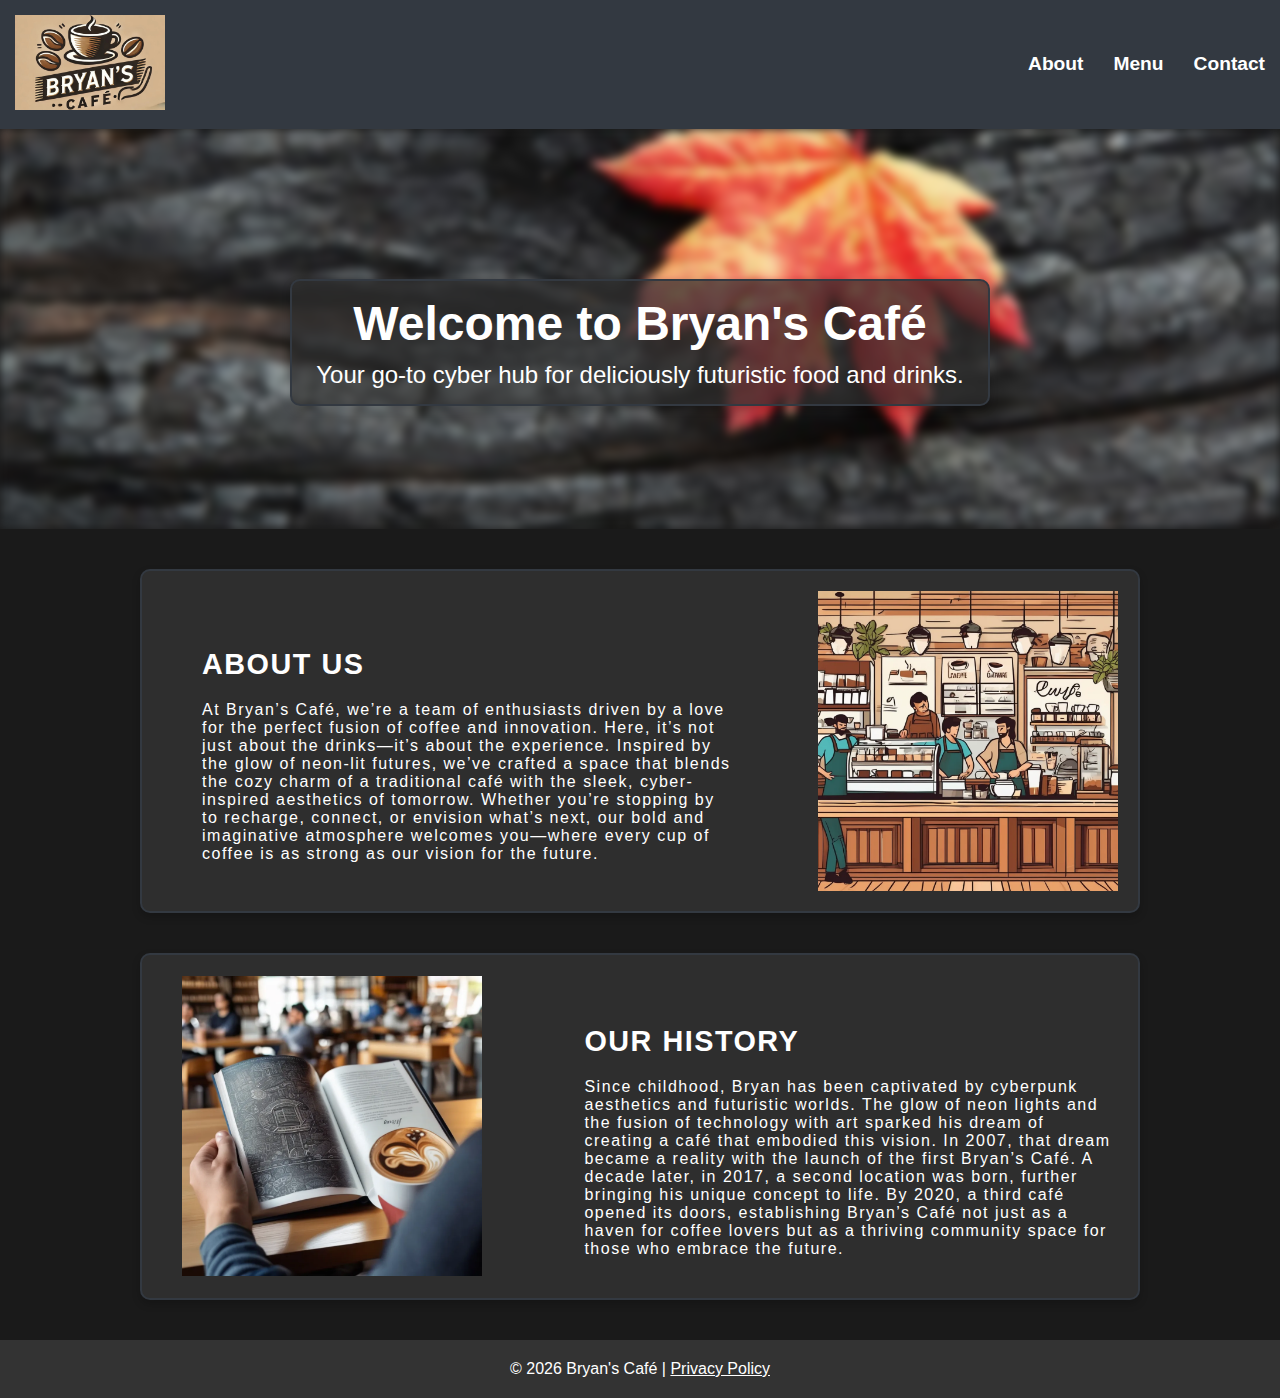
<file: index.html>
<!DOCTYPE html>
<html lang="en">
<head>
    <meta charset="UTF-8">
    <meta name="viewport" content="width=device-width, initial-scale=1.0">
    <title>Bryan's Cafe</title>
    <link rel="stylesheet" href="css/style.css">
</head>
<body>

    <!--Navigation Section-->
    <nav>
        <a href="about.html"><img src="imagen/logo2.jpg" alt="Bryan's Café Logo"></a>
        <ul class="center-nav">
            <li><a href="about.html">About</a></li>
            <li><a href="menu.html">Menu</a></li>
            <li><a href="contact.html">Contact</a></li>
        </ul>
    </nav>

    <!--Banner Section--> 
    <section class="banner">
        <div class="banner-text banner-framed-block">
            <h1>Welcome to Bryan's Café</h1>
            <p>Your go-to cyber hub for deliciously futuristic food and drinks.</p>
        </div>
        <img src="imagen/Imagen1.jpg" alt="Banner Image" class="banner-image">
    </section>

    <!-- About Us Section -->
    <section class="menu-section-title about-section">
        <div class="framed-content">
            <div class="text">
                <h2>About Us</h2>
                <p>At Bryan’s Café, we’re a team of enthusiasts driven by a love for the perfect fusion of coffee and innovation. Here, it’s not just about the drinks—it’s about the experience. Inspired by the glow of neon-lit futures, we’ve crafted a space that blends the cozy charm of a traditional café with the sleek, cyber-inspired aesthetics of tomorrow. Whether you’re stopping by to recharge, connect, or envision what’s next, our bold and imaginative atmosphere welcomes you—where every cup of coffee is as strong as our vision for the future.</p>
            </div>
            <img src="imagen/about.jpg.png" alt="About Bryan's Café" class="section-image">
        </div>
    </section>

    <!-- History Section -->
    <section class="menu-section-title history-section">
        <div class="framed-content">
            <img src="imagen/history.jpg.png" alt="History of Bryan's Café" class="section-image">
            <div class="text">
                <h2>Our History</h2>
                <p>Since childhood, Bryan has been captivated by cyberpunk aesthetics and futuristic worlds. The glow of neon lights and the fusion of technology with art sparked his dream of creating a café that embodied this vision. In 2007, that dream became a reality with the launch of the first Bryan’s Café. A decade later, in 2017, a second location was born, further bringing his unique concept to life. By 2020, a third café opened its doors, establishing Bryan’s Café not just as a haven for coffee lovers but as a thriving community space for those who embrace the future.</p>
            </div>
            
        </div>
    </section>

    <div class="clearfix"></div>

    <footer>
        <div class="footer-content">
            © <span id="year"></span> Bryan's Café | <a href="privacy policy.html" target="_blank">Privacy Policy</a>
        </div>
    </footer>

    <!-- Script para mostrar el año actual -->
    <script>
        document.getElementById("year").textContent = new Date().getFullYear();
    </script>

</body>
</html>
</file>
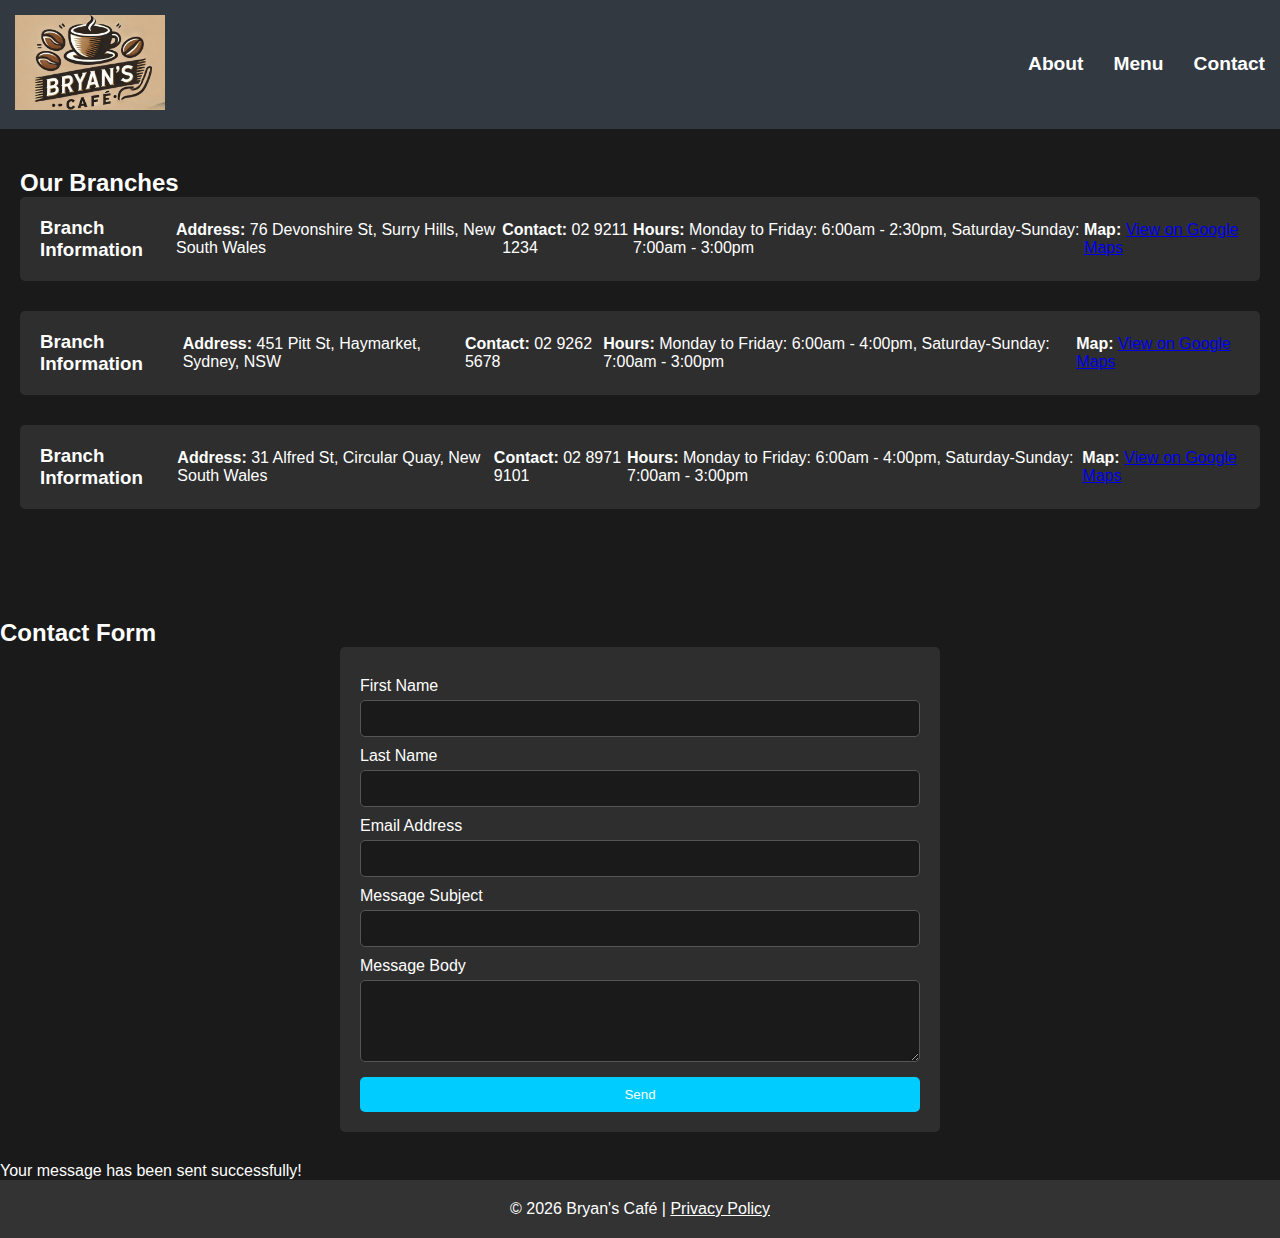
<file: contact.html>
<!DOCTYPE html>
<html lang="en">
<head>
    <meta charset="UTF-8">
    <meta name="viewport" content="width=device-width, initial-scale=1.0">
    <title>Bryan's Cafe contact</title>
    <link rel="stylesheet" href="css/style.css">
</head>
<body>

    <!--Navigation Section-->
    <nav>
        <a href="about.html"><img src="imagen/logo2.jpg" alt="Bryan's Café Logo"></a>
        <ul class="center-nav">
            <li><a href="about.html">About</a></li>
            <li><a href="menu.html">Menu</a></li>
            <li><a href="contact.html">Contact</a></li>
        </ul>
    </nav>

    <!--Branch Information-->
    <div class="branches">
    <h2>Our Branches</h2>
    <div id="branchesContainer"></div>

    </div>    

    <div class="contactform">
    <h2>Contact Form</h2>
    <form id="contactForm" onsubmit="submitForm(event)">
        <label for="firstName">First Name</label>
        <input type="text" id="firstName" name="firstName" required>

        <label for="lastName">Last Name</label>
        <input type="text" id="lastName" name="lastName" required>

        <label for="email">Email Address</label>
        <input type="email" id="email" name="email" required>

        <label for="subject">Message Subject</label>
        <input type="text" id="subject" name="subject" required>

        <label for="message">Message Body</label>
        <textarea id="message" name="message" rows="4" required></textarea>

        <button type="submit">Send</button>
    </form>
    </div>

    <div class="notification" id="notification">Your message has been sent successfully!</div>

    <script>
        function submitForm(event) {
            event.preventDefault(); // Prevents actual form submission

            // Show notification for successful message submission
            document.getElementById('notification').style.display = 'block';
            
            // Clear the form fields
            document.getElementById('contactForm').reset();

            // Hide the notification after a few seconds (optional)
            setTimeout(() => {
                document.getElementById('notification').style.display = 'none';
            }, 3000);
        }
    </script>

    <script>
        async function loadBranches() {
            try {
                const response = await fetch('branches.xml');
                const xmlText = await response.text();
                const parser = new DOMParser();
                const xmlDoc = parser.parseFromString(xmlText, "application/xml");
                
                const branches = xmlDoc.getElementsByTagName("branch");
                const container = document.getElementById("branchesContainer");

                for (let branch of branches) {
                    const address = branch.getElementsByTagName("address")[0].textContent;
                    const contact = branch.getElementsByTagName("contact")[0].textContent;
                    const hours = branch.getElementsByTagName("hours")[0].textContent;
                    const mapLink = branch.getElementsByTagName("map")[0].textContent;

                    const branchDiv = document.createElement("div");
                    branchDiv.className = "branch";

                    branchDiv.innerHTML = `
                        <h3>Branch Information</h3>
                        <p><strong>Address:</strong> ${address}</p>
                        <p><strong>Contact:</strong> ${contact}</p>
                        <p><strong>Hours:</strong> ${hours}</p>
                        <p><strong>Map:</strong> <a href="${mapLink}" target="_blank">View on Google Maps</a></p>
                    `;

                    container.appendChild(branchDiv);
                }
            } catch (error) {
                console.error("Error loading XML:", error);
            }
        }

        document.addEventListener("DOMContentLoaded", loadBranches);
    </script>

    <div class="clearfix"></div>

    <footer>
        <div class="footer-content">
            © <span id="year"></span> Bryan's Café | <a href="privacy policy.html" target="_blank">Privacy Policy</a>
        </div>
    </footer>

    <!-- Script para mostrar el año actual -->
    <script>
        document.getElementById("year").textContent = new Date().getFullYear();
    </script>

</body>
</html>
</file>
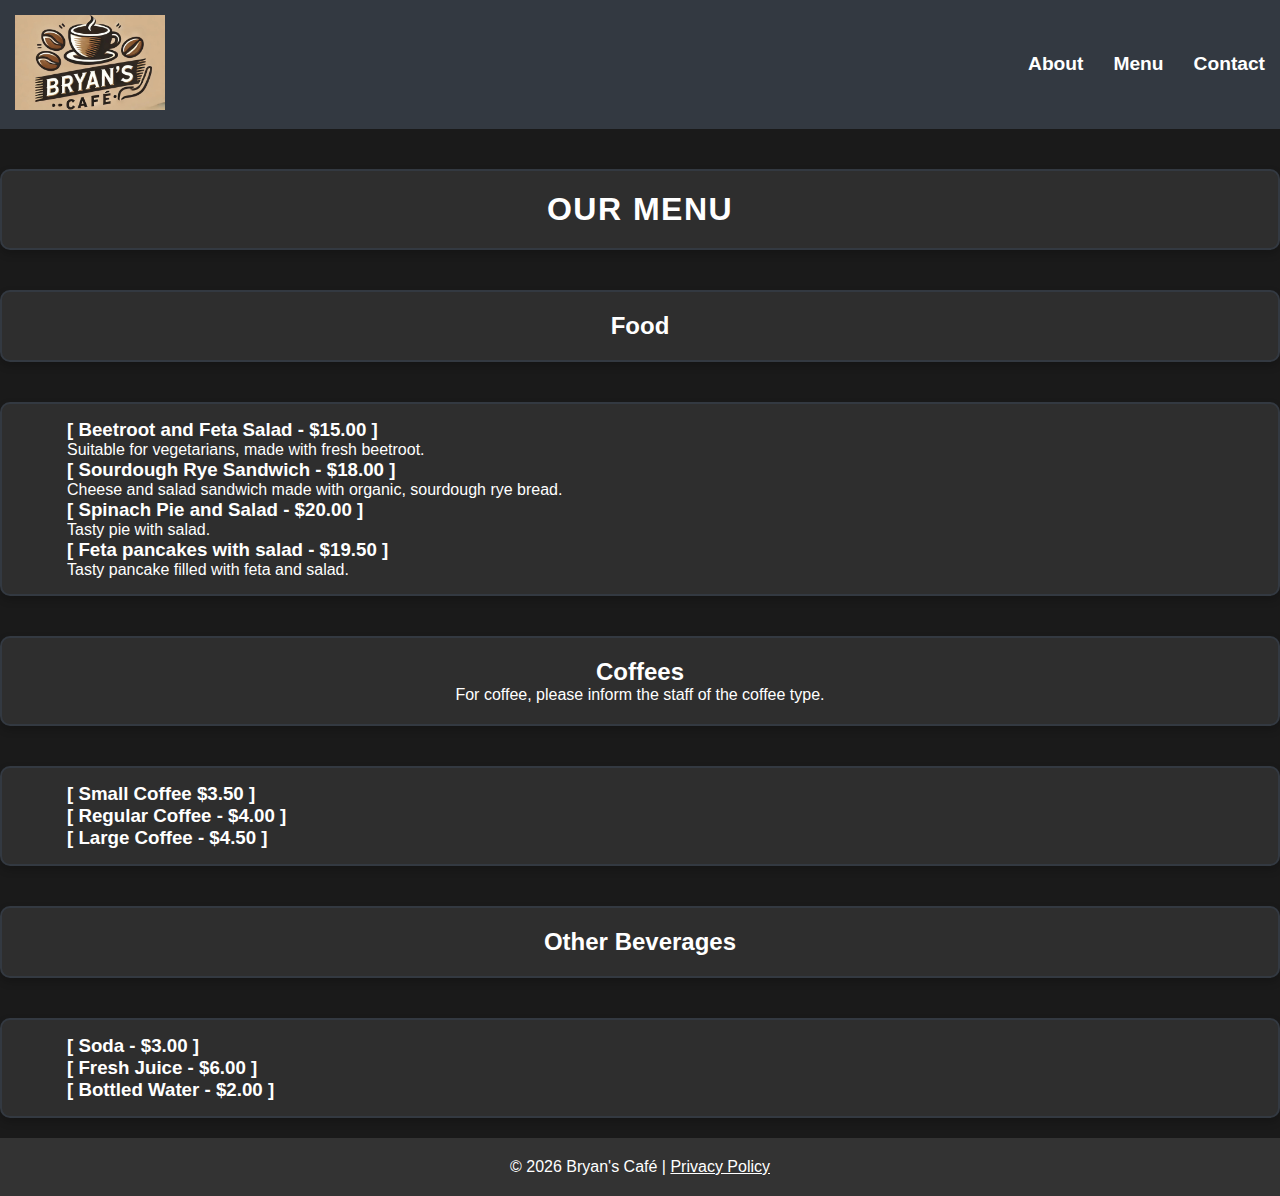
<file: menu.html>
<!DOCTYPE html>
<html lang="en">
<head>
    <meta charset="UTF-8">
    <meta name="viewport" content="width=device-width, initial-scale=1.0">
    <title>Bryan's Cafe menu</title>
    <link rel="stylesheet" href="css/style.css">
</head>
<body>
    <!--Navigation Section-->
    <nav>
        <a href="about.html"><img src="imagen/logo2.jpg" alt="Bryan's Café Logo"></a>
        <ul class="center-nav">
            <li><a href="about.html">About</a></li>
            <li><a href="menu.html">Menu</a></li>
            <li><a href="contact.html">Contact</a></li>
        </ul>
    </nav>

     <!-- Main Section -->
   <main>
    <div class="menu-title framed-block">
        <h1>OUR MENU</h1>
    </div>

        <div class="menu-title framed-block">
            <h2>Food</h2>
        </div>

        <!-- Meals Section -->
        <div class="menu-item framed-block">
            <div class="menu-text">
                <h3>[ Beetroot and Feta Salad - $15.00 ]</h3>
                <p>     Suitable for vegetarians, made with fresh beetroot.</p>
                <h3>[ Sourdough Rye Sandwich - $18.00  ]</h3>
                <p>     Cheese and salad sandwich made with organic, sourdough rye bread.</p>
                <h3>[ Spinach Pie and Salad - $20.00  ]</h3>
                <p>     Tasty pie with salad.</p>
                <h3>[ Feta pancakes with salad - $19.50  ]</h3>
                <p>     Tasty pancake filled with feta and salad.</p>
            </div>
        </div>

        <!-- Beverages Section -->
        <div class="menu-title framed-block">
            <h2>Coffees</h2>
            <p>For coffee, please inform the staff of the coffee type. </p>
        </div>

        <div class="menu-item framed-block">
            <div class="menu-text">
                <h3>[ Small Coffee  $3.50 ]</h3>
                <h3>[ Regular Coffee - $4.00 ]</h3>
                <h3>[ Large Coffee - $4.50 ]</h3>
            </div>
        </div>

        <!-- Other Beverages Section -->
        <div class="menu-title framed-block">
            <h2>Other Beverages</h2>
        </div>

        <div class="menu-item framed-block">
            <div class="menu-text">
                <h3>[ Soda - $3.00 ]</h3>
                <h3>[ Fresh Juice - $6.00 ]</h3>
                <h3>[ Bottled Water - $2.00 ]</h3>
            </div>
        </div>

    </main>

    <div class="clearfix"></div>

    <footer>
        <div class="footer-content">
            © <span id="year"></span> Bryan's Café | <a href="privacy policy.html" target="_blank">Privacy Policy</a>
        </div>
    </footer>

    <!-- Script para mostrar el año actual -->
    <script>
        document.getElementById("year").textContent = new Date().getFullYear();
    </script>

</body>
</html>
</file>
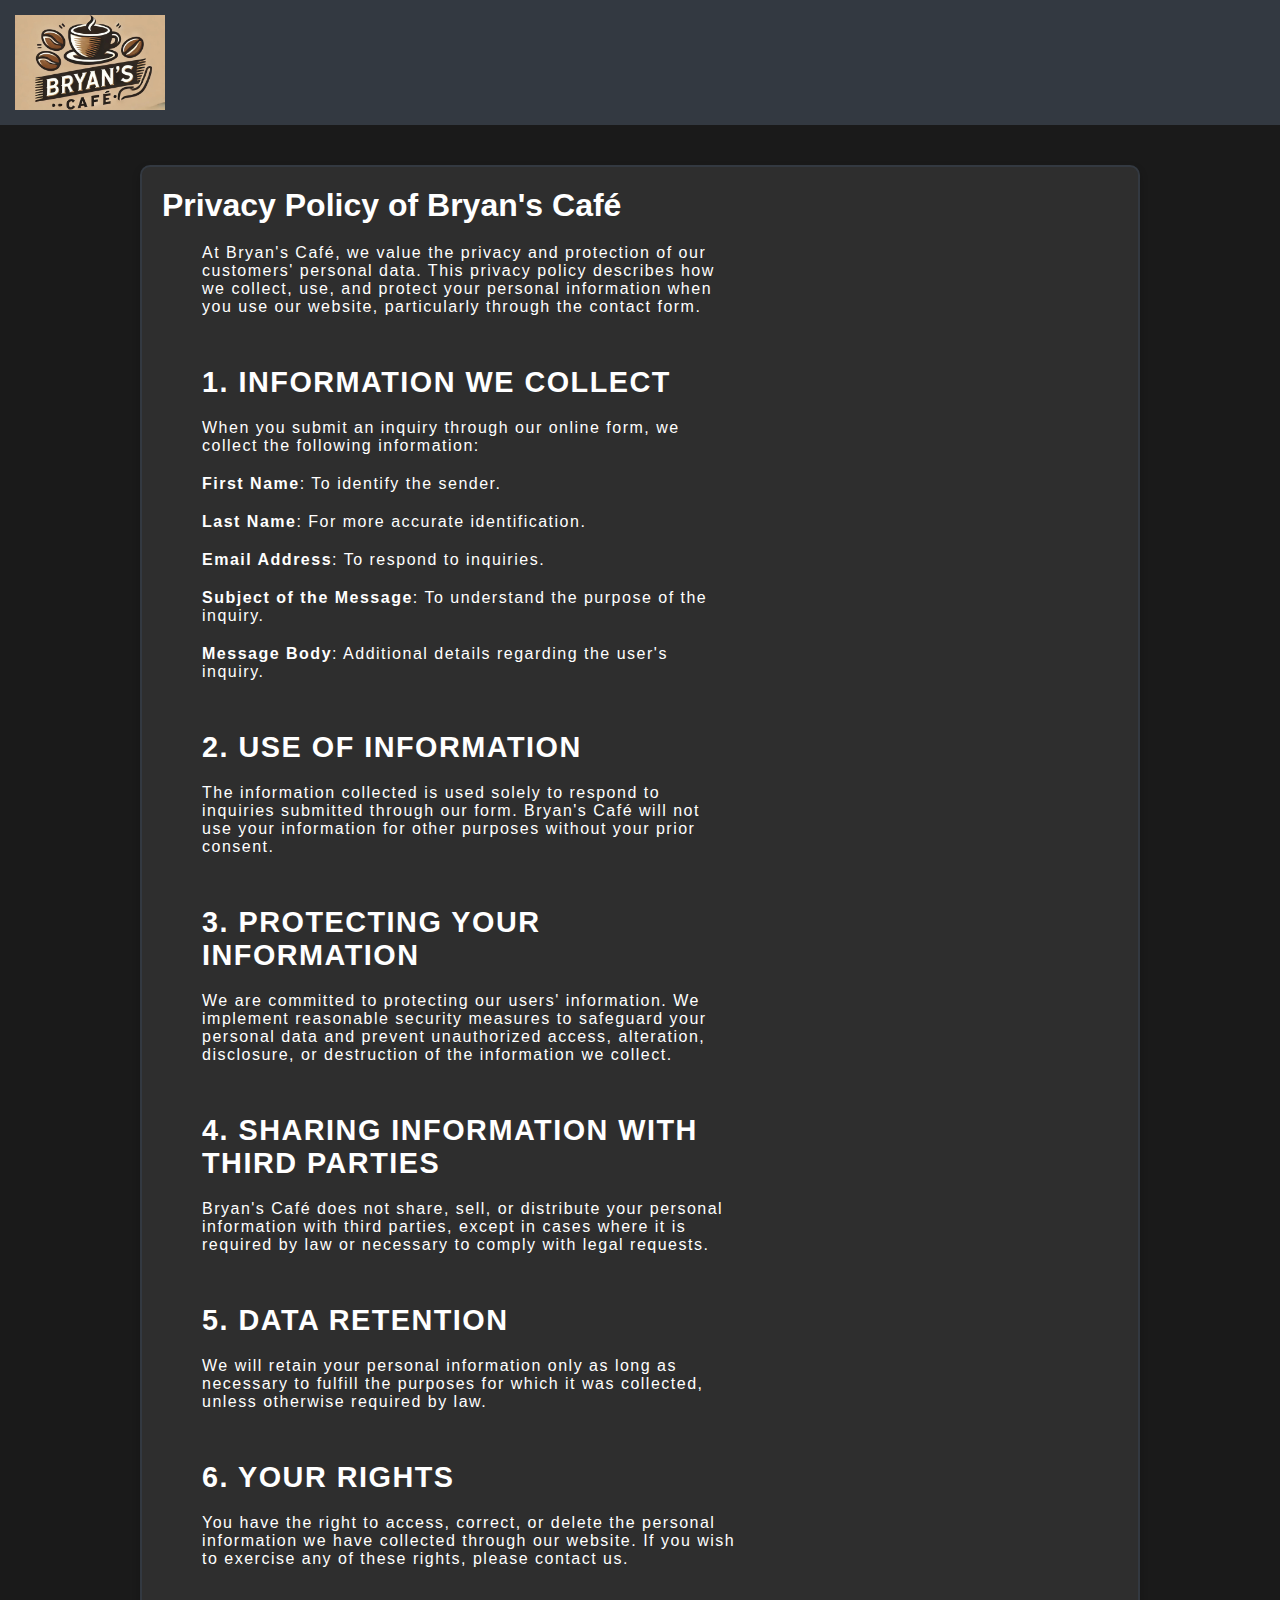
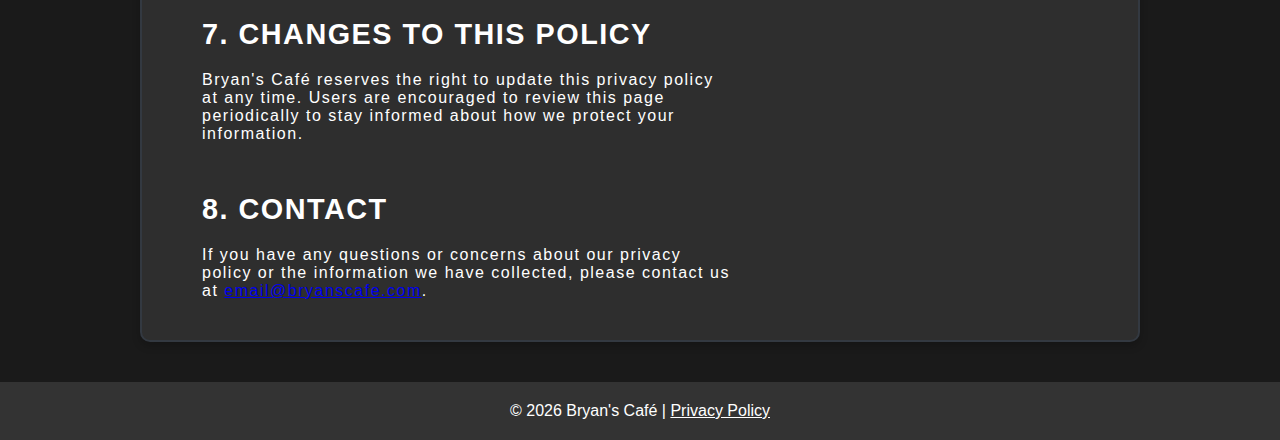
<file: privacy policy.html>
<!DOCTYPE html>
<html lang="en">
<head>
    <meta charset="UTF-8">
    <meta name="viewport" content="width=device-width, initial-scale=1.0">
    <title>Privacy Policy of Bryan's Café</title>
    <link rel="stylesheet" href="css/style.css">
</head>
<body>
    <nav>
        <img src="imagen/logo2.jpg" alt="Bryan's Café Logo">
    </nav>
<section class="menu-section-title about-section">
    <div class="framed-content">
        <div class="text">
    <h1>Privacy Policy of Bryan's Café</h1>
    <p>At Bryan's Café, we value the privacy and protection of our customers' personal data. This privacy policy describes how we collect, use, and protect your personal information when you use our website, particularly through the contact form.</p>

    <h2>1. Information We Collect</h2>
    <p>When you submit an inquiry through our online form, we collect the following information:</p>
        <P><strong>First Name</strong>: To identify the sender.</p>
        <p><strong>Last Name</strong>: For more accurate identification.</p>
        <p><strong>Email Address</strong>: To respond to inquiries.</p>
        <p><strong>Subject of the Message</strong>: To understand the purpose of the inquiry.</p>
        <p><strong>Message Body</strong>: Additional details regarding the user's inquiry.</p>
    <h2>2. Use of Information</h2>
    <p>The information collected is used solely to respond to inquiries submitted through our form. Bryan's Café will not use your information for other purposes without your prior consent.</p>

    <h2>3. Protecting Your Information</h2>
    <p>We are committed to protecting our users' information. We implement reasonable security measures to safeguard your personal data and prevent unauthorized access, alteration, disclosure, or destruction of the information we collect.</p>

    <h2>4. Sharing Information with Third Parties</h2>
    <p>Bryan's Café does not share, sell, or distribute your personal information with third parties, except in cases where it is required by law or necessary to comply with legal requests.</p>

    <h2>5. Data Retention</h2>
    <p>We will retain your personal information only as long as necessary to fulfill the purposes for which it was collected, unless otherwise required by law.</p>

    <h2>6. Your Rights</h2>
    <p>You have the right to access, correct, or delete the personal information we have collected through our website. If you wish to exercise any of these rights, please contact us.</p>

    <h2>7. Changes to This Policy</h2>
    <p>Bryan's Café reserves the right to update this privacy policy at any time. Users are encouraged to review this page periodically to stay informed about how we protect your information.</p>

    <h2>8. Contact</h2>
    <p>If you have any questions or concerns about our privacy policy or the information we have collected, please contact us at <a href="mailto:email@bryanscafe.com">email@bryanscafe.com</a>.</p>

    <div class="clearfix"></div>

        </div>
    </div>
</section>

    <footer>
        <div class="footer-content">
            © <span id="year"></span> Bryan's Café | <a href="privacy policy.html" target="_blank">Privacy Policy</a>
        </div>
    </footer>

    <!-- Script para mostrar el año actual -->
    <script>
        document.getElementById("year").textContent = new Date().getFullYear();
    </script>

</body>
</html>
</file>
<file: css/style.css>
/* General Styles */


* {
    margin: 0;
    padding: 0;
    box-sizing: border-box;
}

body {
    background-color: #1a1a1a;
    color: white;
    font-family: 'Arial', sans-serif;
}


/* Navigation */


nav {
    background-color: #333941;
    display: flex;
    justify-content: space-between; /* Ensure logo is on the left and menu items on the center-right */
    align-items: center;
    padding: 15px;
}

nav img {
    width: 150px; /* Adjusted logo size */
    height: auto;
}

nav ul {
    display: flex;
    justify-content: center;
    list-style-type: none;
    gap: 30px;
    margin-left: auto; 
}

nav ul li a {
    font-size: 1.2em;
    font-weight: bold;
    color: white;
    text-decoration: none;
}


/* Banner Section */


.banner {
    position: relative;
    height: 400px;
    overflow: hidden;
    margin-bottom: 40px;
}

.banner-image {
    width: 100%;
    height: 100%;
    object-fit: cover;
    filter: blur(5px);
    position: absolute;
    top: 0;
    left: 0;
    z-index: 1;
}

.banner-text {
    position: relative;
    z-index: 2;
    text-align: center;
    color: white;
    padding: 100px 20px;
}

/*banner framed block*/

.banner-framed-block {
    border: 2px solid #333941;
    padding: 15px;
    border-radius: 10px;
    margin-top: 150px;
    background-color: rgba(46, 46, 46, 0.7);
    margin-bottom: 20px;
    box-shadow: 0 4px 8px rgba(0, 0, 0, 0.2);
    max-width: 700px;  
    margin-left: auto; 
    margin-right: auto; 
}


.banner h1 {
    font-size: 3em;
    margin-bottom: 10px;
}

.banner p {
    font-size: 1.5em;
}


/* About Us and History Sections (Index Page) */


.framed-content {
    display: flex;
    align-items: center;
    justify-content: space-between;
    max-width: 1000px;
    margin: 40px auto;
    padding: 20px;
    border: 2px solid #333941;
    border-radius: 10px;
    background-color: #2e2e2e;
    box-shadow: 0 4px 8px rgba(0, 0, 0, 0.2);
}

.text {
    max-width: 60%;
}

.section-image {
    width: 100%;
    max-width: 300px;
    height: auto;
    object-fit: contain;
    margin-left: 20px;
}



/* Mobile (for index) */


@media (max-width: 768px) {
    .framed-content {
        flex-direction: column;
        text-align: center;
    }

    .text {
        max-width: 100%;
        margin-bottom: 20px;
    }

    .section-image {
        max-width: 100%;
        margin: 0 auto;
    }
}



/* Menu Item Blocks */


.framed-block {
    border: 2px solid #333941;
    padding: 15px;
    border-radius: 10px;
    background-color: #2e2e2e;
    margin-bottom: 20px;
    box-shadow: 0 4px 8px rgba(0, 0, 0, 0.2);
    max-width: 1400px;  
    margin-left: auto; 
    margin-right: auto; 
}



/* Menu Section */

/* Menu title texts */

.menu-section-title h2 {
    font-size: 1.8em; 
    font-weight: bold;
    padding-left: 40px;
    padding-top: 30px;
    text-transform: uppercase; 
    margin: 20px 0; 
    letter-spacing: 1.5px; 
}

.menu-section-title p {
    font-size: 1em; 
    padding-left: 40px;
    margin: 20px 0; 
    letter-spacing: 1.5px; 
}

/* Menu Title Block */

.menu-title {
    text-align: center;
    margin: 40px 0; 
    padding: 20px; 
    border: 2px solid #333941; 
    border-radius: 10px; 
    background-color: #2e2e2e; 
    box-shadow: 0 4px 8px rgba(0, 0, 0, 0.2); 
    max-width: 1400px;  
    margin-left: auto; 
    margin-right: auto; 
}

.menu-title h1 {
    font-size: 2em; 
    letter-spacing: 1.5px; 
}

.menu-item {
    display: flex;
    align-items: center;
    justify-content: space-between;
}

.menu-text {
    max-width: 55%;
    margin-left: 50px;
}

.menu-image {
    width: 250px;
    height: auto;
    margin-left: 20px;
}

/* Responsive Design */
@media (max-width: 768px) {
    .menu-item {
        flex-direction: column;
        text-align: center;
    }

    .menu-text {
        max-width: 100%;
        margin-bottom: 20px;
    }

    .menu-image {
        max-width: 100%;
    }
}



/* Contact Form */


form {
    display: flex;
    flex-direction: column;
    max-width: 600px;
    margin-bottom: 30px;
    background-color: #2e2e2e;
    padding: 20px;
    margin-left: auto; 
    margin-right: auto; 
    border-radius: 5px;
}

form label {
    margin-top: 10px;
    color: white;
}

form input, form textarea {
    padding: 10px;
    margin-top: 5px;
    border: 1px solid #555;
    border-radius: 5px;
    background-color: #1a1a1a;
    color: white;
}

form button {
    margin-top: 15px;
    padding: 10px 20px;
    background-color: #00ccff;
    color: white;
    border: none;
    border-radius: 5px;
    cursor: pointer;
}

/*contact framed block*/

.contact-framed-block {
    border: 2px solid #333941;
    padding: 15px;
    border-radius: 10px;
    background-color: #2e2e2e;
    margin-bottom: 20px;
    box-shadow: 0 4px 8px rgba(0, 0, 0, 0.2);
    max-width: 600px;  
    margin-left: auto; 
    margin-right: auto; 
}


/* Branch Section */


.branch {
    display: flex;
    align-items: center;
    justify-content: space-between;
    margin-bottom: 30px;
    background-color: #2e2e2e;
    padding: 20px;
    border-radius: 5px;
}

.branches {
    padding: 40px 20px; 
    margin-bottom: 40px; 
}

.contact {
    padding: 40px 20px;
    margin-bottom: 40px; 
}

.branch-info {
    max-width: 60%;
}

.branch-image {
    width: 400px;
    height: auto;
    margin-left: 20px;
}

@media (max-width: 768px) {
    .branch {
        flex-direction: column;
        text-align: center;
    }

    .branch-info {
        max-width: 100%;
        margin-bottom: 20px;
    }

    .branch-image {
        max-width: 100%;
    }
}

/* Branch Info Section */
.branch-info {
    display: flex;
    flex-direction: column;
    align-items: right; /* Centers the map and text horizontally */
    margin-left: 60px;
}

/* Center the iframe (Google Maps) */
.branch-info iframe {
    margin-top: 10px;
    margin-bottom: 10px;
}


/* Footer */



footer {
    background-color: #333;
    text-align: center;
    padding: 20px;
}

footer p, footer a {
    color: white;
}
</file>
